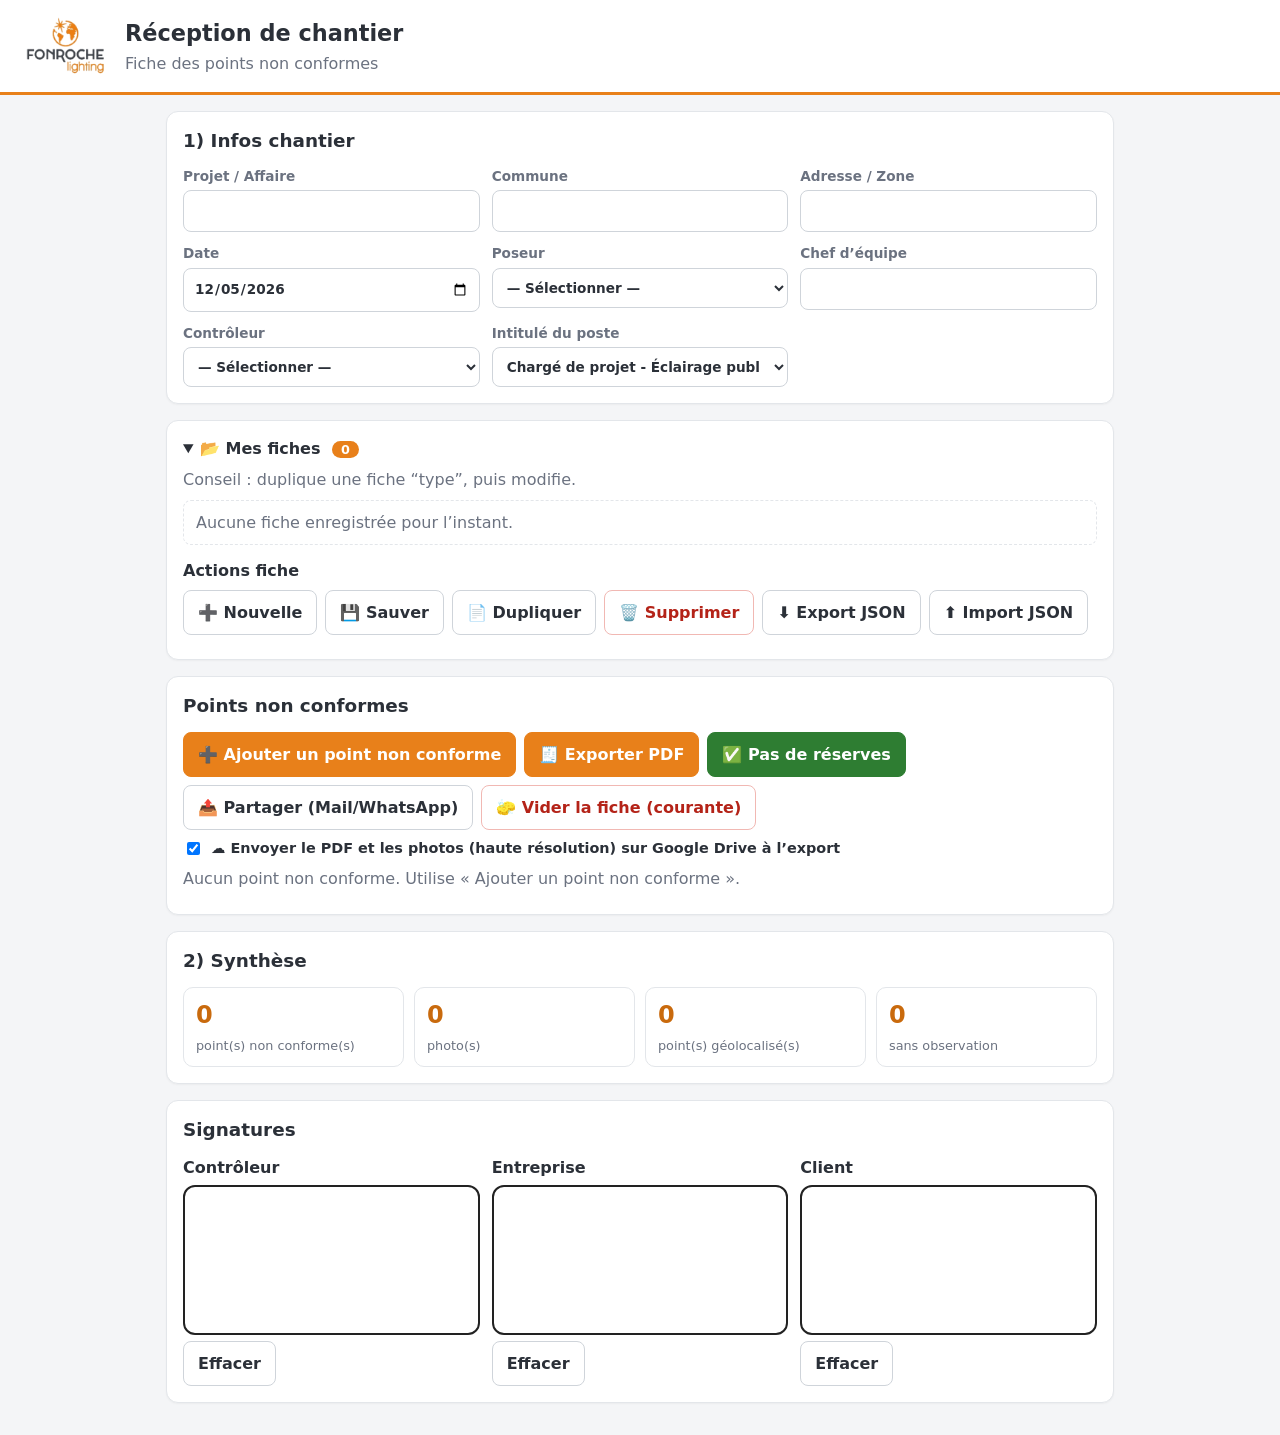
<file: index.html>
<!doctype html>
<html lang="fr">
<head>
  <meta charset="utf-8">
  <meta name="viewport" content="width=device-width, initial-scale=1">
  <meta name="theme-color" content="#E8801A">
  <meta name="apple-mobile-web-app-capable" content="yes">
  <meta name="mobile-web-app-capable" content="yes">
  <meta name="apple-mobile-web-app-title" content="Réception">
  <link rel="manifest" href="manifest.json">
  <link rel="apple-touch-icon" href="img/apple-touch-icon.png">
  <title>Réception chantier – Lampadaires solaires</title>
  <link rel="icon" href="img/logo.png">
  <link rel="stylesheet" href="style.css">
</head>
<body>
  <header class="top">
    <img src="img/logo.png" alt="Logo entreprise" class="logo">
    <div>
      <h1>Réception de chantier</h1>
      <p class="sub">Fiche des points non conformes</p>
    </div>
  </header>

  <main>
    <!-- Fichiers en attente d'envoi vers Google Drive (hors connexion) -->
    <div id="outbox" class="outbox" role="status" hidden>
      <span id="outboxTxt"></span>
      <button id="outboxBtn" type="button" class="primary small">☁️ Envoyer maintenant</button>
    </div>

    <!-- 1. Infos chantier -->
    <section class="card">
      <h2>1) Infos chantier</h2>
      <div class="grid">
        <label>Projet / Affaire<input id="projet" type="text" autocomplete="off"></label>
        <label>Commune<input id="commune" type="text" autocomplete="off"></label>
        <label>Adresse / Zone<input id="adresse" type="text" autocomplete="off"></label>
        <label>Date<input id="date" type="date"></label>

        <label>Poseur
          <select id="poseurSel"></select>
        </label>
        <label id="poseurNomWrap" hidden>Nom du poseur<input id="poseurNom" type="text" autocomplete="off"></label>
        <label>Chef d’équipe<input id="chef" type="text" autocomplete="off"></label>

        <label>Contrôleur
          <select id="controleurSel"></select>
        </label>
        <label id="controleurNomWrap" hidden>Nom du contrôleur<input id="controleurNom" type="text" autocomplete="off"></label>
        <label>Intitulé du poste
          <select id="posteSel"></select>
        </label>
        <label id="posteTxtWrap" hidden><span id="posteTxtLabel">Intitulé du poste</span><input id="posteTxt" type="text" autocomplete="off"></label>
      </div>
    </section>

    <!-- Mes fiches -->
    <section class="card">
      <details id="fiches" open>
        <summary>📂 Mes fiches <span id="fichesCount" class="badge">0</span></summary>
        <p class="hint">Conseil : duplique une fiche “type”, puis modifie.</p>
        <ul id="fichesList" class="fiches-list"></ul>
      </details>
      <h3>Actions fiche</h3>
      <div class="btns">
        <button id="btnNew" type="button">➕ Nouvelle</button>
        <button id="btnSave" type="button">💾 Sauver</button>
        <button id="btnDup" type="button">📄 Dupliquer</button>
        <button id="btnDel" type="button" class="danger">🗑️ Supprimer</button>
        <button id="btnExportJson" type="button">⬇️ Export JSON</button>
        <button id="btnImportJson" type="button">⬆️ Import JSON</button>
        <input id="fileImport" type="file" accept="application/json,.json" hidden>
      </div>
    </section>

    <!-- Points non conformes -->
    <section class="card">
      <h2>Points non conformes</h2>
      <div class="btns">
        <button id="btnAddPoint" type="button" class="primary">➕ Ajouter un point non conforme</button>
        <button id="btnPdf" type="button" class="primary">🧾 Exporter PDF</button>
        <button id="btnNoReserve" type="button" class="ok">✅ Pas de réserves</button>
        <button id="btnShare" type="button">📤 Partager (Mail/WhatsApp)</button>
        <button id="btnClear" type="button" class="danger">🧽 Vider la fiche (courante)</button>
      </div>
      <label id="driveBox" class="check" hidden>
        <input id="driveOpt" type="checkbox" checked>
        <span>☁️ Envoyer le PDF et les photos (haute résolution) sur Google Drive à l’export</span>
      </label>
      <p id="driveOff" class="hint" hidden>☁️ Envoi des photos sur Google Drive non activé (voir README, étape « Google Drive »).</p>
      <div id="points"></div>
    </section>

    <!-- 2. Synthèse -->
    <section class="card">
      <h2>2) Synthèse</h2>
      <div id="synthese" class="synthese"></div>
    </section>

    <!-- Signatures -->
    <section class="card">
      <h2>Signatures</h2>
      <div class="sigs">
        <div class="sig" data-key="controleur">
          <h3>Contrôleur</h3>
          <canvas></canvas>
          <button type="button" class="clear">Effacer</button>
        </div>
        <div class="sig" data-key="entreprise">
          <h3>Entreprise</h3>
          <canvas></canvas>
          <button type="button" class="clear">Effacer</button>
        </div>
        <div class="sig" data-key="client">
          <h3>Client</h3>
          <canvas></canvas>
          <button type="button" class="clear">Effacer</button>
        </div>
      </div>
    </section>
  </main>

  <div id="busy" hidden><div class="busy-box">Génération du PDF…</div></div>
  <div id="toast" role="status" aria-live="polite"></div>

  <script src="lib/jspdf.umd.min.js"></script>
  <script src="js/logo-data.js"></script>
  <script src="js/app.js"></script>
</body>
</html>
</file>
<file: style.css>
:root{
  --orange:#E8801A; --orange-dark:#c96a0d; --ink:#2b3038; --muted:#6b7280;
  --line:#e3e6ea; --bg:#f4f5f7; --card:#fff; --red:#b42318; --red-bg:#ffe3e3;
  --radius:12px;
}
*{box-sizing:border-box}
html{-webkit-text-size-adjust:100%}
body{margin:0;font:16px/1.45 system-ui,-apple-system,"Segoe UI",Roboto,sans-serif;color:var(--ink);background:var(--bg)}
.top{display:flex;align-items:center;gap:16px;padding:14px 20px;background:#fff;border-bottom:3px solid var(--orange)}
.top .logo{height:64px;width:auto}
.top h1{margin:0;font-size:1.4rem}
.top .sub{margin:2px 0 0;color:var(--muted)}
main{max-width:980px;margin:0 auto;padding:16px}
.card{background:var(--card);border:1px solid var(--line);border-radius:var(--radius);padding:16px;margin-bottom:16px;box-shadow:0 1px 2px rgba(0,0,0,.04)}
h2{margin:0 0 12px;font-size:1.15rem}
h3{margin:14px 0 8px;font-size:1rem}
.grid{display:grid;grid-template-columns:repeat(auto-fit,minmax(220px,1fr));gap:12px}
label{display:flex;flex-direction:column;gap:4px;font-size:.85rem;font-weight:600;color:var(--muted)}
input,select,textarea{font:inherit;color:var(--ink);padding:10px;border:1px solid #cfd4da;border-radius:8px;background:#fff;width:100%}
input:focus,select:focus,textarea:focus{outline:2px solid var(--orange);outline-offset:0;border-color:var(--orange)}
textarea{min-height:84px;resize:vertical}
.btns{display:flex;flex-wrap:wrap;gap:8px;margin:8px 0}
button{font:inherit;font-weight:600;padding:10px 14px;border-radius:8px;border:1px solid #cfd4da;background:#fff;color:var(--ink);cursor:pointer}
button:hover{background:#f1f3f5}
button.primary{background:var(--orange);border-color:var(--orange);color:#fff}
button.primary:hover{background:var(--orange-dark)}
button.danger{color:var(--red);border-color:#f1b8b3}
button.danger:hover{background:#fff1f0}
button.ok{background:#2e7d32;border-color:#2e7d32;color:#fff}
button.ok:hover{background:#256528}
label.check{flex-direction:row;align-items:center;gap:8px;font-weight:600;color:var(--ink);font-size:.9rem;margin:8px 0}
label.check input{width:auto}
.outbox{display:flex;align-items:center;justify-content:space-between;gap:10px;flex-wrap:wrap;background:#fff6ec;border:1px solid var(--orange);border-radius:var(--radius);padding:10px 14px;margin-bottom:16px;font-weight:600;font-size:.9rem;position:sticky;top:8px;z-index:20;box-shadow:0 2px 6px rgba(0,0,0,.08)}
.outbox button:disabled{opacity:.5;cursor:not-allowed}
button.small{padding:6px 10px;font-size:.85rem}
summary{cursor:pointer;font-weight:700}
.badge{background:var(--orange);color:#fff;border-radius:999px;padding:1px 9px;font-size:.8rem;margin-left:6px}
.hint{color:var(--muted);margin:8px 0}
.fiches-list{list-style:none;margin:0;padding:0;display:grid;gap:6px}
.fiches-list li{display:flex;justify-content:space-between;align-items:center;gap:8px;padding:10px 12px;border:1px solid var(--line);border-radius:8px;cursor:pointer}
.fiches-list li.active{border-color:var(--orange);background:#fff6ec}
.fiches-list .meta{font-size:.8rem;color:var(--muted)}
.fiches-list .empty{color:var(--muted);cursor:default;border-style:dashed}

.point{border:1px solid var(--line);border-left:5px solid var(--red);border-radius:10px;padding:12px;margin-top:12px;background:#fffdfd}
.point-head{display:flex;justify-content:space-between;align-items:center;margin-bottom:8px}
.point-head strong{font-size:1rem}
.point .full{grid-column:1/-1}
.photos{display:flex;flex-wrap:wrap;gap:8px;margin-top:8px}
.photo{position:relative;width:96px;height:96px;border-radius:8px;overflow:hidden;border:1px solid var(--line)}
.photo img{width:100%;height:100%;object-fit:cover;display:block}
.photo button{position:absolute;top:2px;right:2px;padding:0;width:24px;height:24px;border-radius:50%;line-height:1;background:rgba(0,0,0,.65);color:#fff;border:0}
.gps-row{display:flex;gap:8px}
.gps-row input{flex:1}

.synthese{display:grid;grid-template-columns:repeat(auto-fit,minmax(150px,1fr));gap:10px}
.stat{border:1px solid var(--line);border-radius:10px;padding:10px 12px}
.stat b{display:block;font-size:1.5rem;color:var(--orange-dark)}
.stat span{font-size:.8rem;color:var(--muted)}
.stat.wide{grid-column:1/-1}
.stat ul{margin:4px 0 0;padding-left:18px}

.sigs{display:grid;grid-template-columns:repeat(auto-fit,minmax(260px,1fr));gap:12px}
.sig h3{margin:0 0 6px}
.sig canvas{width:100%;height:150px;border:2px solid #222;border-radius:12px;background:#fff;touch-action:none;display:block}
.sig .clear{margin-top:6px}

#busy{position:fixed;inset:0;background:rgba(0,0,0,.45);display:flex;align-items:center;justify-content:center;z-index:50}
#busy[hidden]{display:none}
.busy-box{background:#fff;padding:18px 26px;border-radius:12px;font-weight:700}
#toast{position:fixed;left:50%;bottom:20px;transform:translate(-50%,40px);background:#222;color:#fff;padding:10px 16px;border-radius:999px;opacity:0;transition:.25s;pointer-events:none;z-index:60;max-width:90vw;text-align:center}
#toast.show{opacity:1;transform:translate(-50%,0)}
[hidden]{display:none!important}
@media (max-width:520px){.top .logo{height:48px}.top h1{font-size:1.15rem}}
</file>
